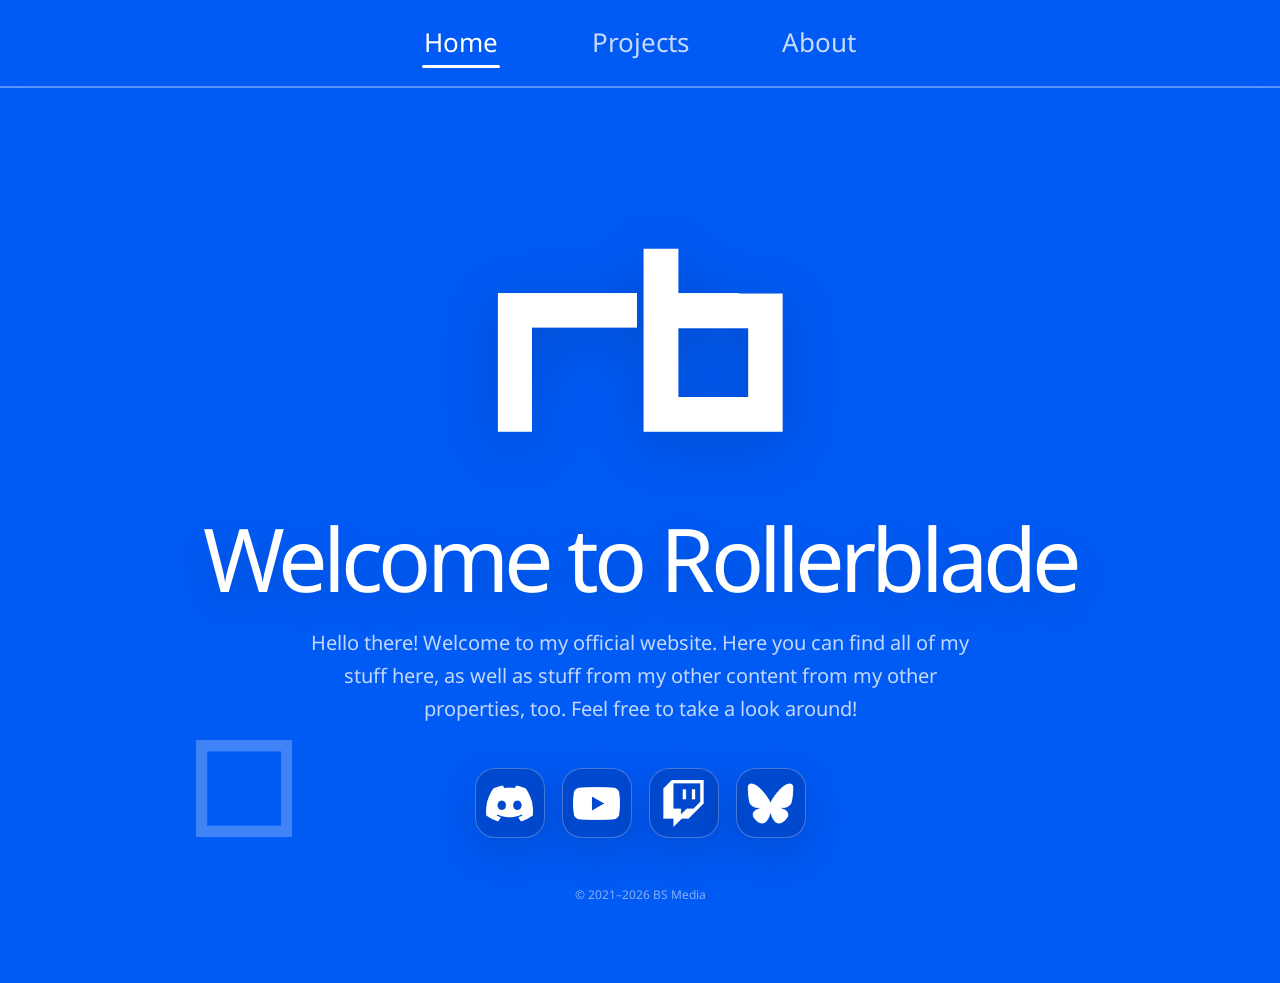
<file: index.html>
<!DOCTYPE html>
<html lang="en">
<head>
    <meta charset="UTF-8">
    <meta name="viewport" content="width=device-width, initial-scale=1.0">
    <title>Rollerblade</title>
    <link rel="stylesheet" href="css/fnt.css">
    <link rel="stylesheet" href="css/bg.css">
    <link rel="stylesheet" href="css/nav.css">
    <link rel="icon" type="image/png" href="img/favicon.png">
</head>
<body>
    <header class="site-header">
        <div id="nav-container" data-nav-path="nav.html">
            <noscript>JavaScript is required to load the navigation.</noscript>
        </div>
    </header>

<main class="content">
        <section class="home">
            <img class="brand-mark" src="img/branding/rb/markblk.png" alt="Rollerblade Logo">
            <h1>Welcome to Rollerblade</h1>
            <p class="home-description">Hello there! Welcome to my official website. Here you can find all of my stuff here, as well as stuff from my other content from my other properties, too. Feel free to take a look around!</p>
            <div class="socials" aria-label="Social links">
                <a class="social-button" href="https://discord.gg/pR6UwAdf27" aria-label="Discord"><img src="img/icons/s_dis.png" alt=""></a>
                <a class="social-button" href="https://www.youtube.com/@Rollerblade647" aria-label="YouTube"><img src="img/icons/s_yt.png" alt=""></a>
                <a class="social-button" href="https://twitch.tv/rollerblade647" aria-label="Twitch"><img src="img/icons/s_tw.png" alt=""></a>
                <a class="social-button" href="https://bsky.app/profile/roller647.win" aria-label="Bluesky"><img src="img/icons/s_bsk.png" alt=""></a>
            </div>
            <footer class="site-footer">© 2021–2026 BS Media</footer>
        </section>
    </main>

    <script src="nav.js"></script>
    <script src="bg.js"></script>
</body>
</html>
</file>
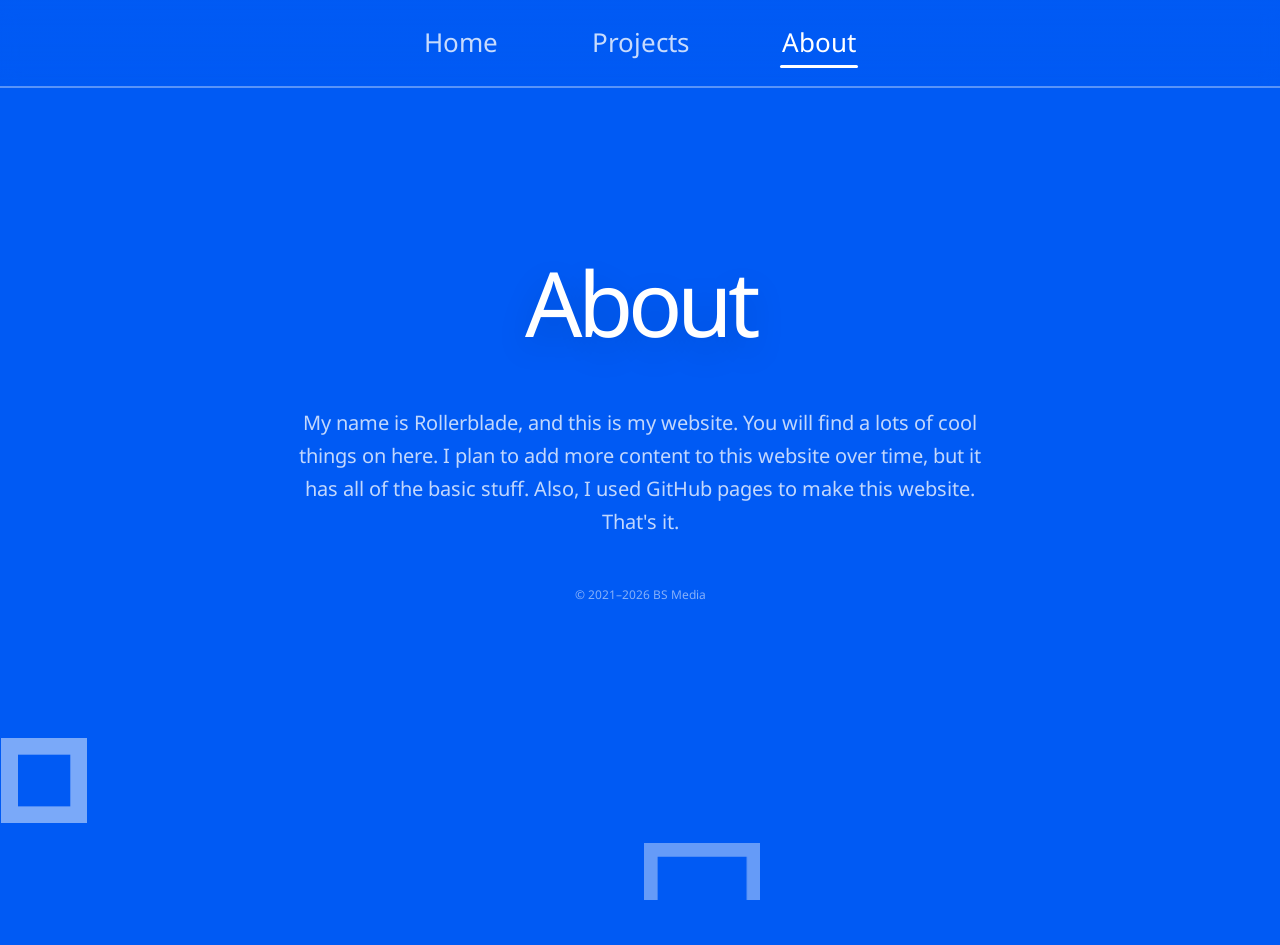
<file: pages/about.html>
<!DOCTYPE html>
<html lang="en">
<head>
    <meta charset="UTF-8">
    <meta name="viewport" content="width=device-width, initial-scale=1.0">
    <title>About — Rollerblade</title>
    <link rel="stylesheet" href="../css/fnt.css">
    <link rel="stylesheet" href="../css/bg.css">
    <link rel="stylesheet" href="../css/nav.css">
    <link rel="icon" type="image/png" href="../img/favicon.png">
</head>
<body>
    <header class="site-header">
        <div id="nav-container" data-nav-path="../nav.html">
            <noscript>JavaScript is required to load the navigation.</noscript>
        </div>
    </header>

<main class="content">
    <section class="home">
            <section class="page-shell">
                <header class="page-heading"><h1>About</h1></header>
                <p class="home-description">
                    My name is Rollerblade, and this is my website. You will find a lots of cool things on here. I plan to add more content to this website over time, but it has all of the basic stuff.
                    Also, I used GitHub pages to make this website. That's it.
                </p>
                <footer class="site-footer">© 2021–2026 BS Media</footer>
            </section>
        </section>
    </main>

    <script src="../nav.js"></script>
    <script src="../bg.js"></script>
</body>
</html>
</file>
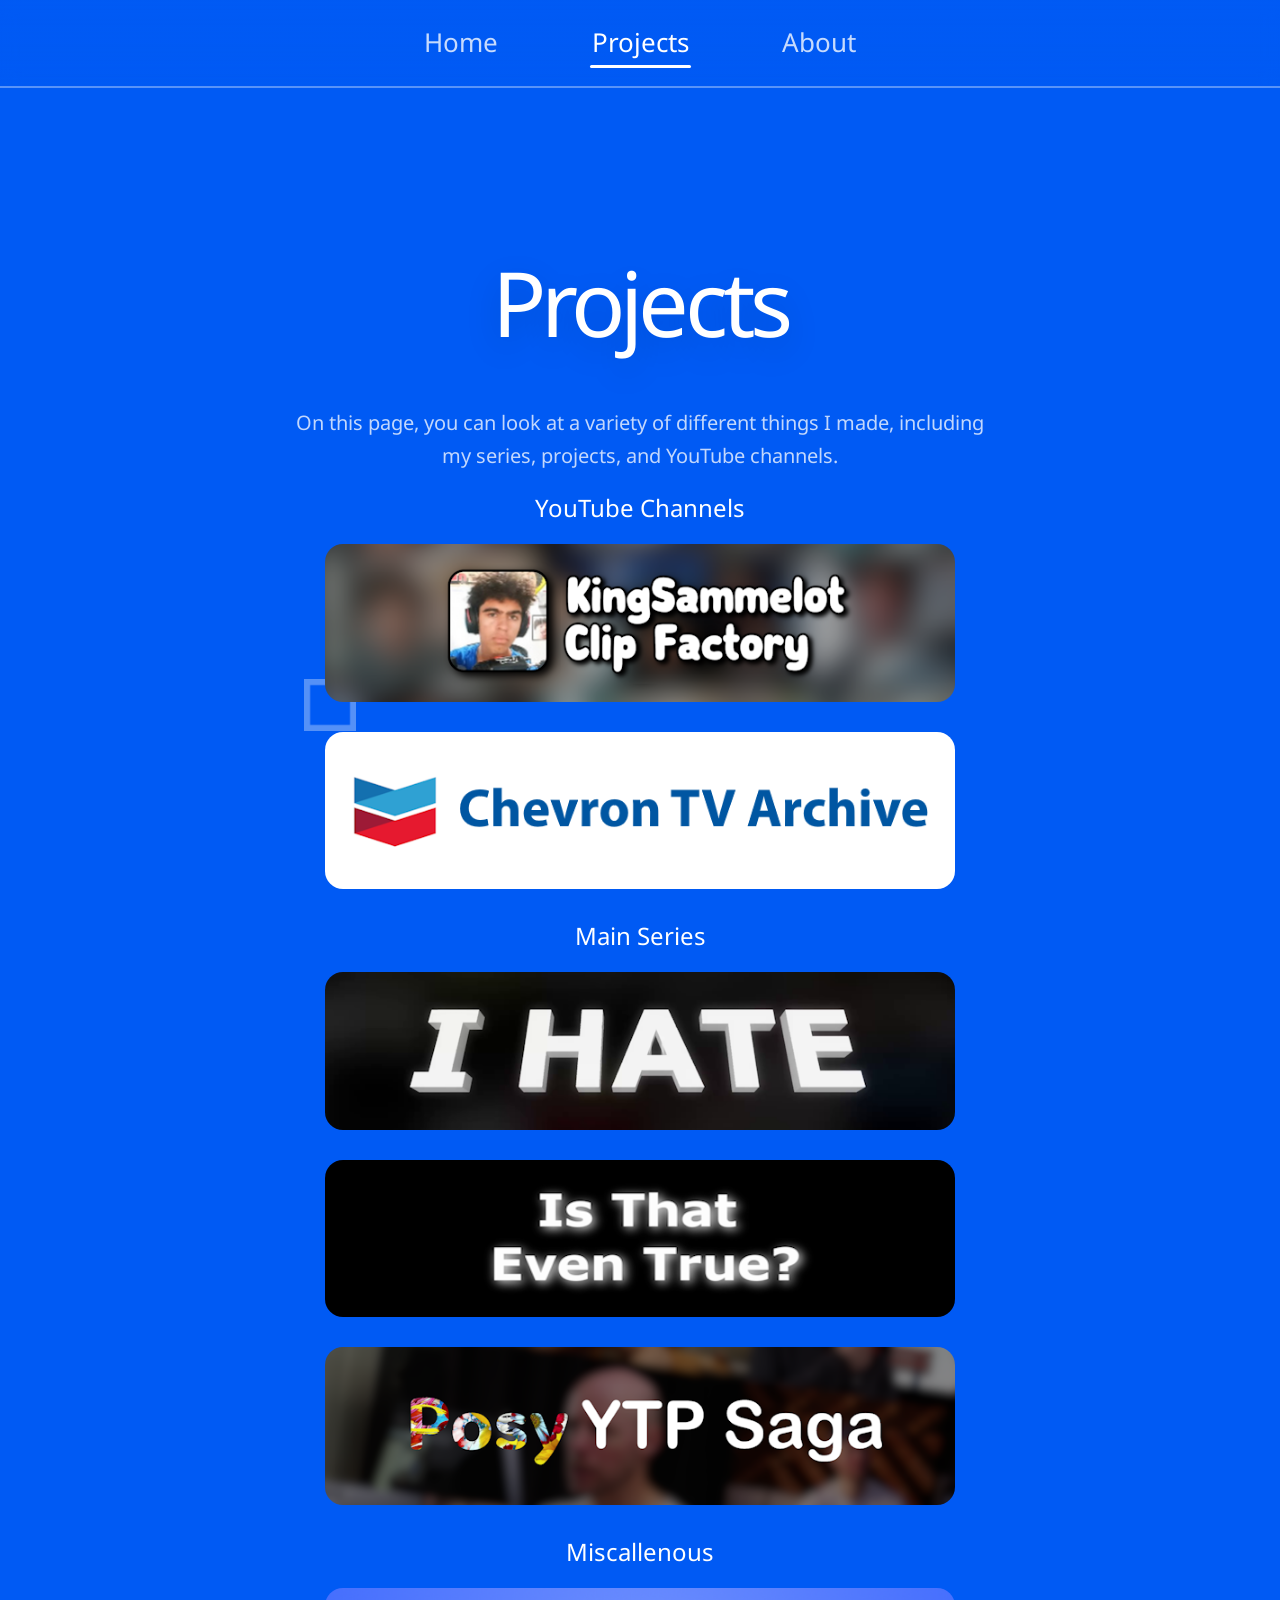
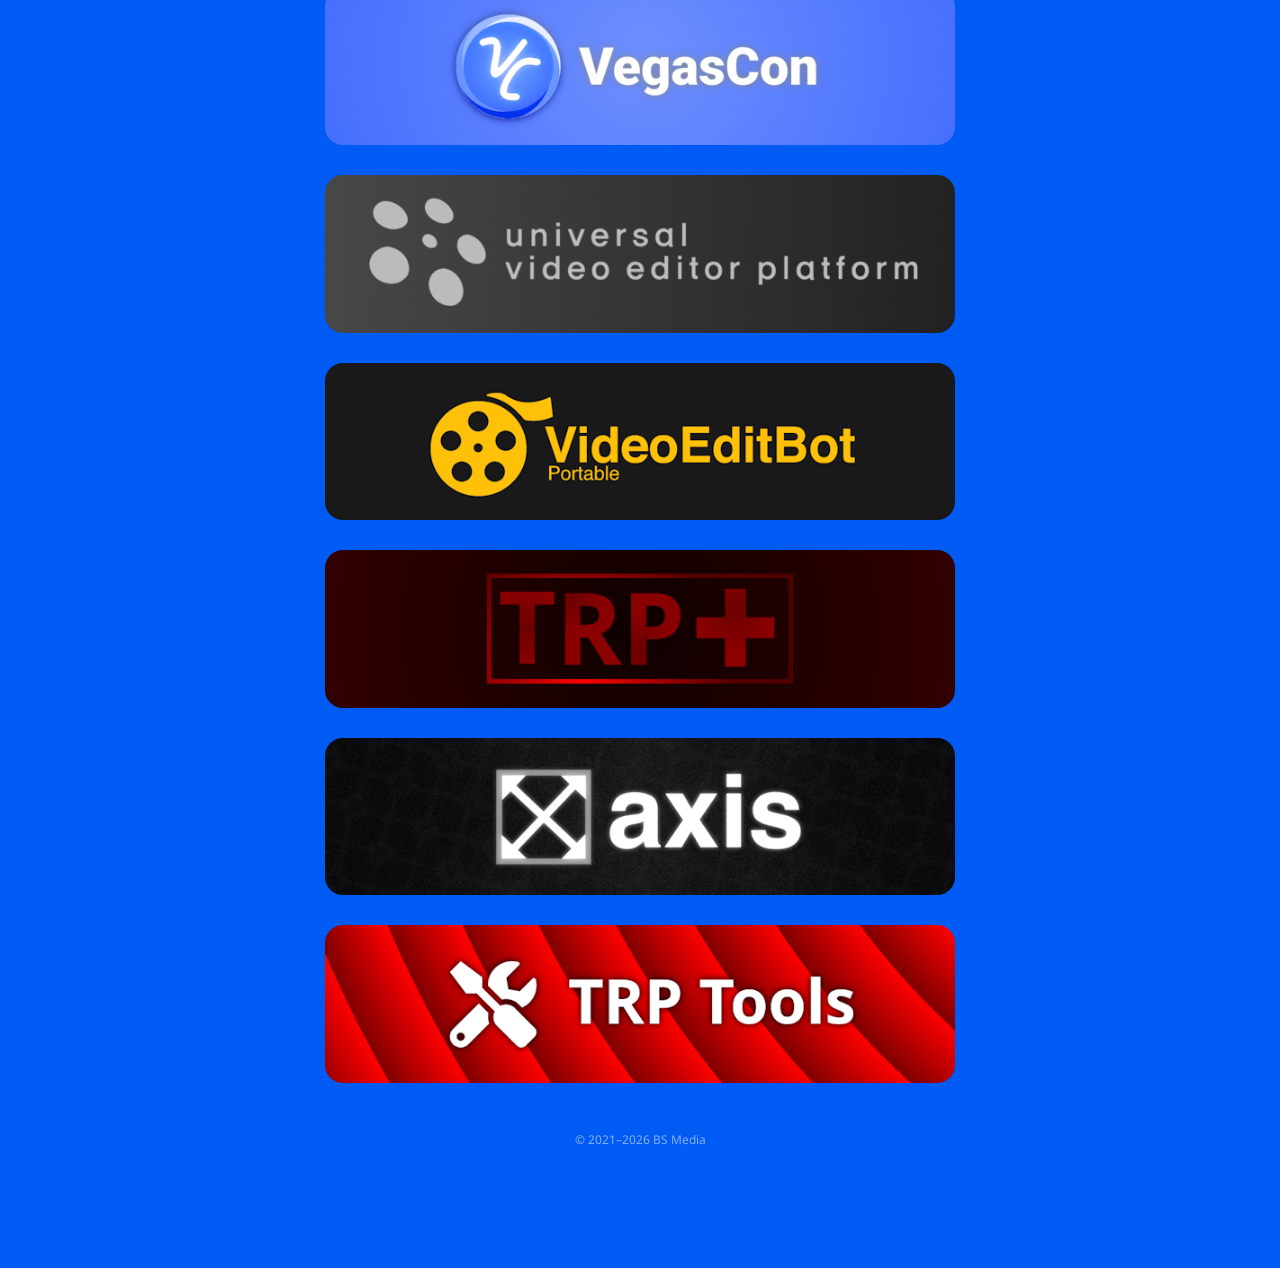
<file: pages/projects.html>
<!DOCTYPE html>
<html lang="en">
<head>
    <meta charset="UTF-8">
    <meta name="viewport" content="width=device-width, initial-scale=1.0">
    <title>Projects — Rollerblade</title>
    <link rel="stylesheet" href="../css/fnt.css">
    <link rel="stylesheet" href="../css/bg.css">
    <link rel="stylesheet" href="../css/nav.css">
    <link rel="icon" type="image/png" href="../img/favicon.png">
</head>
<body>
    <header class="site-header">
        <div id="nav-container" data-nav-path="../nav.html">
            <noscript>JavaScript is required to load the navigation.</noscript>
        </div>
    </header>

<main class="content">
    <section class="home">
            <section class="page-shell">
                <header class="page-heading"><h1>Projects</h1></header>
                <p class="home-description">On this page, you can look at a variety of different things I made, including my series, projects, and YouTube channels.</p>
                <h2>YouTube Channels</h2>
                <div class="projects">
                    <a href="https://www.youtube.com/@KingSammelotClipFactory" class="project-banner">
                        <img src="../img/branding/banner/kcfbanner.png" alt="KingSammelot Clip Factory">
                    </a>

                    <a href="https://www.youtube.com/@ChevronTVArchive" class="project-banner">
                        <img src="../img/branding/banner/cvtabanner.png" alt="Chevron TV Archive">
                    </a>
                </div>
                <h2>Main Series</h2>
                 <div class="projects">
                    <a href="https://www.youtube.com/playlist?list=PLcCIJiHPlLxSqW9R_D43ke3q8yTZpZHnr" class="project-banner">
                        <img src="../img/branding/banner/hatebanner.png" alt="I HATE">
                    </a>

                    <a href="https://www.youtube.com/playlist?list=PLcCIJiHPlLxQV6BVx125IdHZILTmCg4lW" class="project-banner">
                        <img src="../img/branding/banner/itetbanner.png" alt="Is That Even True?">
                    </a>

                    <a href="https://www.youtube.com/playlist?list=PLcCIJiHPlLxSaLu45CYOhUMLZ_C0S7gpa" class="project-banner">
                        <img src="../img/branding/banner/pysbanner.png" alt="Posy YTP Saga">
                    </a>
                </div>
                <h2>Miscallenous</h2>
                 <div class="projects">
                    <a href="https://github.com/DevelopCMD/VegasCon" class="project-banner">
                        <img src="../img/branding/banner/vgcbanner.png" alt="VegasCon">
                    </a>

                    <a href="https://github.com/DevelopCMD/uvep" class="project-banner">
                        <img src="../img/branding/banner/uvepbanner.png" alt="UVEP">
                    </a>

                    <a href="https://github.com/DevelopCMD/videoeditbot-portable" class="project-banner">
                        <img src="../img/branding/banner/vebpbanner.png" alt="VideoEditBot Portable">
                    </a>

                    <a href="https://trpplus.netlify.app" class="project-banner">
                        <img src="../img/branding/banner/trppbanner.png" alt="TRP+">
                    </a>

                    <a href="https://discord.com/oauth2/authorize?client_id=1433591319674224741" class="project-banner">
                        <img src="../img/branding/banner/axisbanner.png" alt="Axis">
                    </a>
                    
                    <a href="https://discord.com/oauth2/authorize?client_id=1314378554351292416" class="project-banner">
                        <img src="../img/branding/banner/toolsbanner.png" alt="TRP Tools">
                    </a>
                </div>
                <footer class="site-footer">© 2021–2026 BS Media</footer>
            </section>
        </section>
    </main>

    <script src="../nav.js"></script>
    <script src="../bg.js"></script>
</body>
</html>
</file>
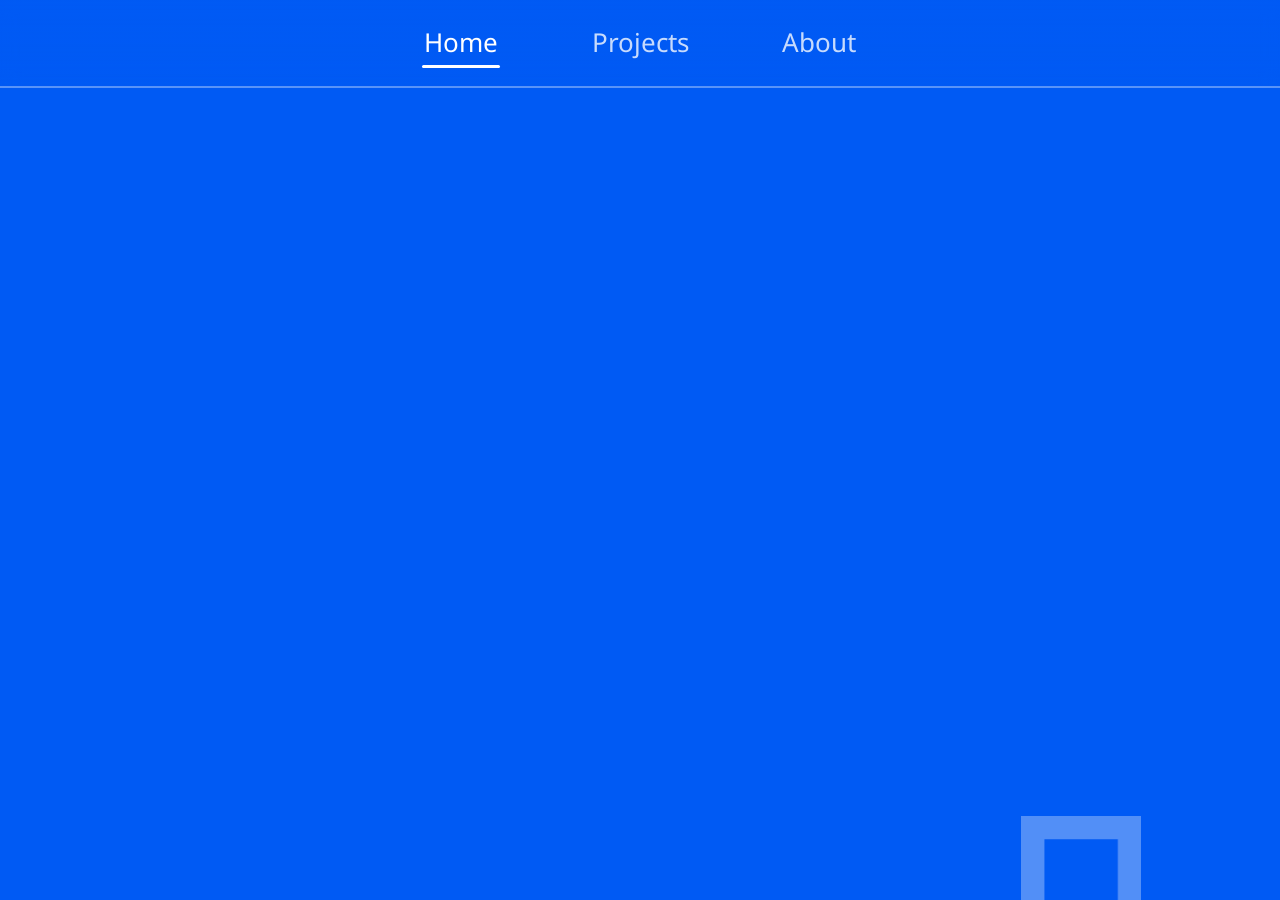
<file: pages/template.html>
<!DOCTYPE html>
<html lang="en">
<head>
    <meta charset="UTF-8">
    <meta name="viewport" content="width=device-width, initial-scale=1.0">
    <title>Template — Rollerblade Official Website</title>
    <link rel="stylesheet" href="../css/fnt.css">
    <link rel="stylesheet" href="../css/bg.css">
    <link rel="stylesheet" href="../css/nav.css">
    <link rel="icon" type="image/png" href="../img/favicon.png">
</head>
<body>
    <header class="site-header">
        <div id="nav-container" data-nav-path="../nav.html">
            <noscript>JavaScript is required to load the navigation.</noscript>
        </div>
    </header>

<main class="content">
        <!-- Put your page content here. -->
    </main>

    <script src="../nav.js"></script>
    <script src="../bg.js"></script>
</body>
</html>
</file>
<file: css/fnt.css>
@font-face {
    font-family: 'Noto';
    src: url('/woff2/noto.woff2') format('woff2'),
         url('/woff2/noto.woff') format('woff');
    font-weight: 100 900;
    font-style: normal;
}

:root {
    --blue: #005AF4;
    --white: #fff;
    --muted: rgba(255,255,255,.76);
}

* { box-sizing: border-box; }
html { min-height: 100%; scroll-behavior: smooth; }
body {
    margin: 0;
    min-height: 100vh;
    color: var(--white);
    font-family: 'Noto', sans-serif;
    background: var(--blue);
    overflow-x: hidden;
}

a { color: inherit; }
a, button { -webkit-tap-highlight-color: transparent; }

.content {
    position: relative;
    z-index: 1;
    width: min(1180px, calc(100% - 48px));
    min-height: 100vh;
    margin: 0 auto;
    padding: 155px 0 70px;
    transition: opacity .22s ease, transform .22s ease, filter .22s ease;
}

#page-content.page-exit {
    opacity: 0;
    transform: translateY(10px);
    filter: blur(2px);
}

#page-content.page-enter {
    opacity: 0;
    transform: translateY(-10px);
    filter: blur(2px);
}

/* Home */
.home {
    min-height: calc(100vh - 225px);
    display: flex;
    flex-direction: column;
    align-items: center;
    justify-content: center;
    text-align: center;
    padding: 35px 0 10px;
}

.brand-mark {
    width: 300px;
    height: 300px;
    object-fit: contain;
    margin-bottom: 25px;
    filter: drop-shadow(0 12px 28px rgba(0,0,0,.16));
}

.home h1 {
    max-width: 1000px;
    margin: 0;
    font-size: clamp(48px, 8vw, 88px);
    line-height: .98;
    letter-spacing: -.055em;
    font-weight: 800;
    text-shadow: 0 12px 35px rgba(0,0,0,.15);
}

.home-description {
    max-width: 690px;
    margin: 25px auto 0;
    color: var(--muted);
    font-size: clamp(16px, 2vw, 20px);
    line-height: 1.65;
}

.socials {
    display: flex;
    align-items: center;
    justify-content: center;
    gap: 17px;
    margin-top: 43px;
}

.social-button {
    width: 70px;
    height: 70px;
    display: grid;
    place-items: center;
    border: 1px solid rgba(255,255,255,.27);
    border-radius: 20px;
    background: rgba(0, 35, 115, .30);
    box-shadow: 0 14px 38px rgba(0,20,80,.18);
    backdrop-filter: blur(13px);
    -webkit-backdrop-filter: blur(13px);
    text-decoration: none;
    transition: transform .2s ease, background .2s ease, border-color .2s ease, box-shadow .2s ease;
}

.social-button img {
    width: 47px;
    height: 47px;
    object-fit: contain;
}

.social-button:hover {
    transform: translateY(-7px) scale(1.04);
    background: rgba(255,255,255,.16);
    border-color: rgba(255,255,255,.5);
    box-shadow: 0 20px 45px rgba(0,20,80,.25);
}

.site-footer {
    margin-top: 48px;
    color: rgba(255,255,255,.52);
    font-size: 12px;
}

/* Empty/content pages */
.page-shell {
    min-height: calc(100vh - 225px);
    padding: 40px 0;
}

.page-heading {
    text-align: center;
    margin: 30px auto 60px;
}

.page-heading h1 {
    margin: 0;
    font-size: clamp(52px, 8vw, 90px);
    line-height: .95;
    letter-spacing: -.055em;
    font-weight: 800;
    text-shadow: 0 12px 35px rgba(0,0,0,.15);
}

.page-content-placeholder {
    min-height: 350px;
}

.projects {
    width: 100%;
}

.project-banner {
    display: block;
    width: 90%;
    max-width: 1200px;
    margin: 0 auto 30px auto;
    border-radius: 18px;
    overflow: hidden;
    transition: transform 0.2s ease;
}

.project-banner img {
    display: block;
    width: 100%;
    height: auto;
}

.project-banner:hover {
    transform: scale(1.02);
}

@media (max-width: 600px) {
    .content { width: calc(100% - 24px); padding-top: 125px; }
    .home { min-height: calc(100vh - 185px); padding-top: 20px; }
    .brand-mark { width: 200px; height: 200px; margin-bottom: 10px; }
    .socials { gap: 11px; margin-top: 34px; }
    .social-button { width: 61px; height: 61px; border-radius: 17px; }
    .social-button img { width: 41px; height: 41px; }
    .page-shell { min-height: calc(100vh - 185px); }
    .page-heading { margin-bottom: 35px; }
}

@media (prefers-reduced-motion: reduce) {
    html { scroll-behavior: auto; }
    .content, .social-button { transition: none; }
}
</file>
<file: css/bg.css>
.square {
    position: absolute;
}
</file>
<file: css/nav.css>
.nav {
    position: fixed;
    top: 0;
    left: 0;
    width: 100%;
    z-index: 2;
    box-sizing: border-box;
    font-family: "Noto", sans-serif;
    display: flex;
    flex-direction: column;
    align-items: center;
    padding: 20px 20px 0;
    background: linear-gradient(to bottom, rgba(0, 90, 244, 0.72), rgba(0, 90, 244, 0.45));
    backdrop-filter: blur(10px);
    -webkit-backdrop-filter: blur(10px);
}

.nav-links-container {
    display: flex;
    justify-content: center;
    align-items: center;
    gap: clamp(35px, 7vw, 100px);
    font-size: 26px;
}

.nav-link {
    position: relative;
    color: white;
    text-decoration: none;
    font-weight: bold;
    padding: 4px 2px 8px;
    opacity: 0.78;
    transition: color 0.2s ease, opacity 0.2s ease;
}

.nav-link::after {
    content: "";
    position: absolute;
    left: 0;
    right: 0;
    bottom: 0;
    height: 3px;
    border-radius: 999px;
    background: white;
    transform: scaleX(0);
    transform-origin: center;
    transition: transform 0.2s ease;
}

.nav-link:hover,
.nav-link.active {
    color: white;
    opacity: 1;
}

.nav-link.active::after {
    transform: scaleX(1);
}

.navbar-line {
    width: calc(100% + 40px);
    height: 2px;
    margin-top: 18px;
    background-color: white;
    opacity: 0.35;
}

@media (max-width: 600px) {
    .nav {
        padding-top: 16px;
    }

    .nav-links-container {
        gap: 28px;
        font-size: 21px;
    }

    .navbar-line {
        margin-top: 14px;
    }
}
</file>
